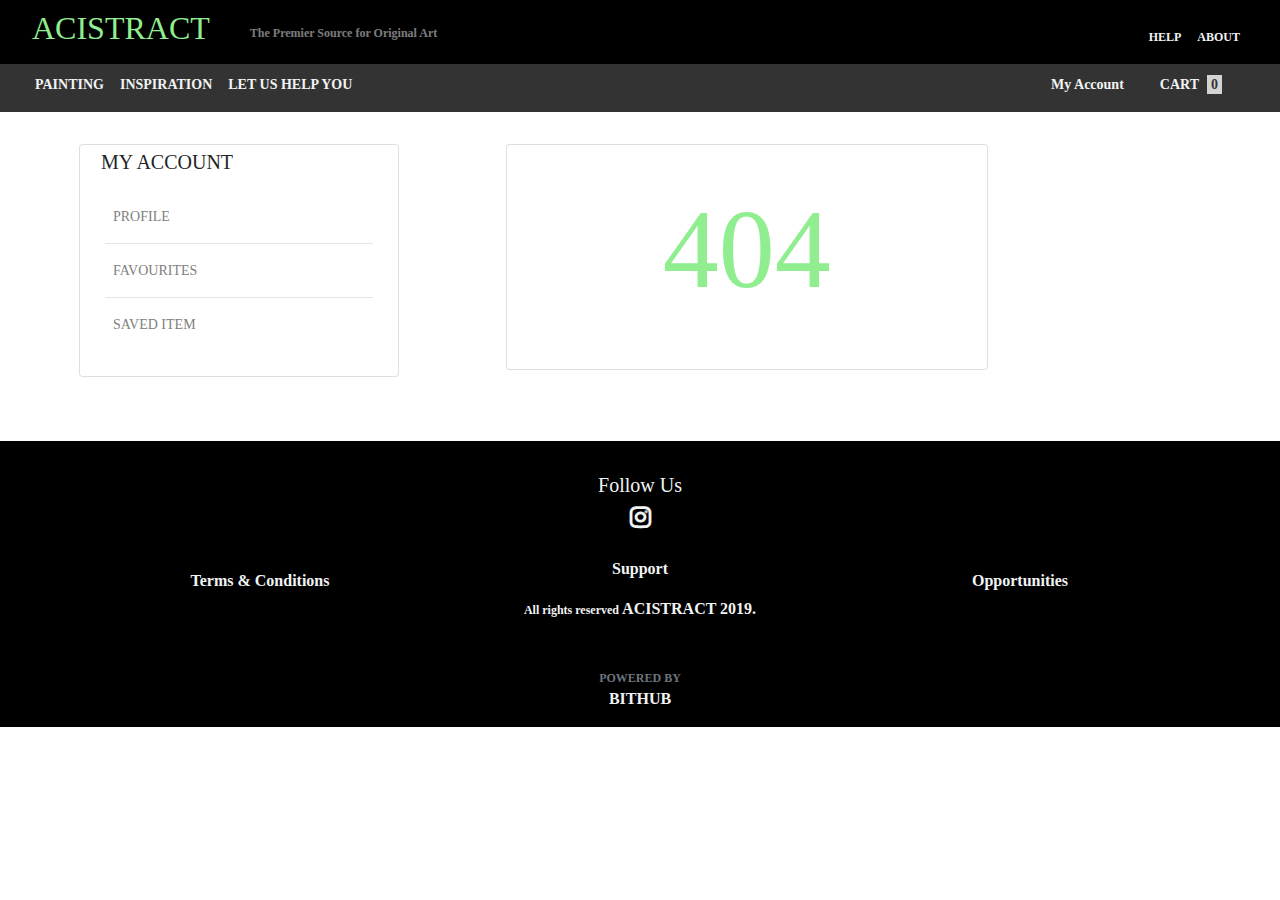
<file: blackPage.html>
<!DOCTYPE html>
<html lang="en">
<head>
    <meta charset="UTF-8">
    <meta name="viewport" content="width=device-width, initial-scale=1.0">
    <meta http-equiv="X-UA-Compatible" content="ie=edge">
    <title>BlankPg</title>
    <link rel="stylesheet" href="./css/style.css">
    <link rel="stylesheet" href="./css/bootstrap.min.css">
    <link rel="stylesheet" href="./css/font.css">
    <link rel="icon" href="./img/center.png">
    <link rel="stylesheet" href="https://cdn.linearicons.com/free/1.0.0/icon-font.min.css">
    <link rel="stylesheet" href="./slickcss/slick.css">
    <link rel="stylesheet" href="./slickcss/slick-theme.css">
</head>
<header class="fixed-top">
    <nav class="navbar navbar-expand-lg">
        <div class="navbar navbar-brand">
            <h2>ACISTRACT</h2>
        </div>
        <div class="navbar navbar-nav">
            <div class="write-up nav-item">
                <p class="nav-link">The Premier Source for Original Art</p>
            </div>
        </div>
        <div class="right navbar navbar-nav ml-auto"> 
            <div class="nav-item">
                <div class="helpbtn nav-link">
                    <p><a href="#">HELP</a></p>
                </div>
            </div>
            <div class="nav-item">
                <div class="helpbtn nav-link">
                    <p><a href="#">ABOUT</a></p>
                </div>
            </div>
            <!-- <div class="nav-item">
                <div class="inputBtn nav-link">
                    <input type="button" value="SIGN UP">
                </div>
            </div>
            <div class="nav-item">
                <div class="inputBtn nav-link">
                    <input type="button" value="SIGN IN">
                </div>
            </div> -->
        </div>
    </nav>
    <section class="headerUn">
        <div class="d-flex">
            <div class="dropdown">
                <h6><a href="#">PAINTING</a></h6>
                <div class="dropbtn d-flex">
                    <div class="itemOne">
                        <div>
                            <h3>POPULAR MEDIUMS</h3>
                            <hr>
                            <a href="#"><p>Oil</p></a>
                            <a href="#"><p>Acrylic</p></a>
                            <a href="#"><p>Watercolor</p></a>
                        </div>
                    </div>
                    <div class="itemOne">
                        <div>
                            <h3>TOP STYLE</h3>
                            <hr>
                            <a href="#"><p>Abstract</p></a>
                            <a href="#"><p>Realism</p></a>
                            <a href="#"><p>Pastel</p></a>
                        </div>
                    </div>
                </div>
            </div>
            <div>
                <h6><a href="#">INSPIRATION</a></h6>
                <div>
                    <!-- <div>
                        <a href="#"><p>WallS</p></a>
                    </div> -->
                </div>
            </div>
            <div class="dropdown">
                <h6><a href="#">LET US HELP YOU</a></h6>
                <div class="dropbtn d-flex" id="drop">
                    <div class="itemOne">
                        <a href="#"><p>Art Advisory</p></a>
                        <a href="#"><p>Commissions</p></a>
                        <a href="#"><p>For Artists</p></a>
                    </div>
                    <div class="itemOne ml-5">
                        <a href="#"><p>For the Trade</p></a>
                        <a href="#"><p>Email SignUp</p></a>
                        <a href="#"><p>Contact Us</p></a>
                    </div>
                </div>
            </div>
            <div class="one d-flex ml-auto mr-5">
                <div class="accnt">
                    <p><a href="#" id="title">My Account</a></p>
                    <div class="bodyContent">
                        <p><a href="#" id="items">My Profile</a></p>
                        <p><a href="#" id="items">Favourite Works</a></p>
                        <p><a href="#" id="items">Saved Items</a></p>
                    </div>
                </div>
                <div>
                    <a href="#">
                        <p><i class="lnr lnr-cart mr-1"></i>CART</p>
                    </a>
                </div>
                <div class="ml-2">
                    <span>0</span>
                </div>
            </div>
        </div>
    </section>
    <section>
    
    </section>
</header>
<body>
<div>
    <!-- hi -->

    <div class="container-fluid">
        <div class="row">
            <div class="col-md-4">
                <div class="card" id="bodyCard">
                    <div class="#">
                        <h5 class="card-title">MY ACCOUNT</h5>
                    </div>
                    <div class="card-body">
                        <p id="text"><a href="#" class="link">PROFILE</a></p>
                        <hr>
                        <p id="text"><a href="#" class="link">FAVOURITES</a></p>
                        <hr>
                        <p id="text"><a href="#" class="link">SAVED ITEM</a></p>
                    </div>
                </div>
            </div>
            <div class="col-md-6">
                <div class="card">
                    <div class="card-body" id="error">
                        <p>404</p>
                    </div>
                </div>
            </div>
        </div>
    </div>
</div>
   <footer>
    <div class="container">
        <div class="row">
            <div class="col-sm col-md-4">
                <p class="footP"><a href="#">Terms & Conditions</a></p>
            </div>
            <div class="col-sm col-md-4">
                <div>
                    <h5>Follow Us</h5>
                   <a href="#"> <i class="fab fa-instagram"></i></a>
                   <p class="foot mt-4"><a href="#">Support</a></p>
                </div>
                <div class="mt-3 mb-5">
                    <p><span style="font-size: 12px;">All rights reserved</span> ACISTRACT 2019.</p>
                </div>
                <div class="bit">                
                        <p class="mb-0 text-muted" style="font-size: 12px">POWERED BY</p>
                         <p>BITHUB</p>                   
                </div>
            </div>
            <div class="col-sm col-md-4">
                <p class="footP"><a href="#">Opportunities</a></p>
            </div>
        </div>
    </div>
</footer>
     <script src="https://code.jquery.com/jquery-3.3.1.slim.min.js" integrity="sha384-q8i/X+965DzO0rT7abK41JStQIAqVgRVzpbzo5smXKp4YfRvH+8abtTE1Pi6jizo" crossorigin="anonymous"></script>
<script src="https://cdnjs.cloudflare.com/ajax/libs/popper.js/1.14.7/umd/popper.min.js" integrity="sha384-UO2eT0CpHqdSJQ6hJty5KVphtPhzWj9WO1clHTMGa3JDZwrnQq4sF86dIHNDz0W1" crossorigin="anonymous"></script>
<script src="https://stackpath.bootstrapcdn.com/bootstrap/4.3.1/js/bootstrap.min.js" integrity="sha384-JjSmVgyd0p3pXB1rRibZUAYoIIy6OrQ6VrjIEaFf/nJGzIxFDsf4x0xIM+B07jRM" crossorigin="anonymous"></script>
   <script src="./slickjs/slick.js"></script>
   <script src="./slickjs/slick.min.js"></script>
    <!-- <script src="./js/app.js"></script> -->
    <!-- <script src="./js/blank.js"></script> -->
    <script src="./js/appJS.js"></script>
</body>

</html>
</file>
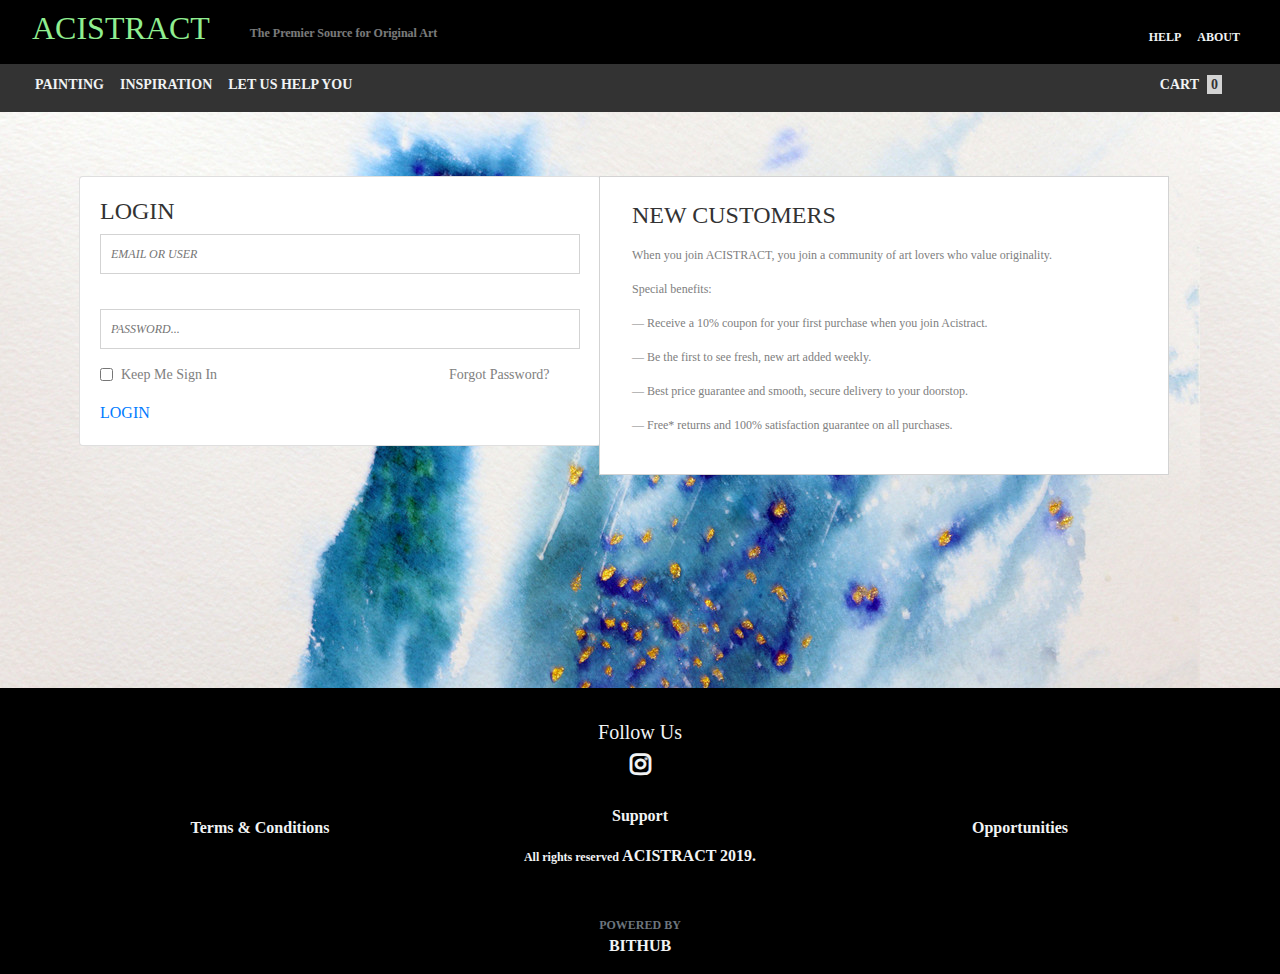
<file: login.html>
<!DOCTYPE html>
<html lang="en">
<head>
    <meta charset="UTF-8">
    <meta name="viewport" content="width=device-width, initial-scale=1.0">
    <meta http-equiv="X-UA-Compatible" content="ie=edge">
    <title>Feat</title>
    <link rel="stylesheet" href="./css/style.css">
    <link rel="stylesheet" href="./css/bootstrap.min.css">
    <link rel="stylesheet" href="./css/font.css">
    <link rel="icon" href="./img/center.png">
    <link rel="stylesheet" href="https://cdn.linearicons.com/free/1.0.0/icon-font.min.css">
    <link rel="stylesheet" href="./slickcss/slick.css">
    <link rel="stylesheet" href="./slickcss/slick-theme.css">
</head>
<header class="fixed-top">
    <nav class="navbar navbar-expand-lg">
        <div class="navbar navbar-brand">
            <h2>ACISTRACT</h2>
        </div>
        <div class="navbar navbar-nav">
            <div class="write-up nav-item">
                <p class="nav-link">The Premier Source for Original Art</p>
            </div>
        </div>
        <div class="right navbar navbar-nav ml-auto"> 
            <div class="nav-item">
                <div class="helpbtn nav-link">
                    <p><a href="#">HELP</a></p>
                </div>
            </div>
            <div class="nav-item">
                <div class="helpbtn nav-link">
                    <p><a href="#">ABOUT</a></p>
                </div>
            </div>
            <!-- <div class="nav-item">
                <div class="inputBtn nav-link">
                    <input type="button" value="SIGN UP">
                </div>
            </div>
            <div class="nav-item">
                <div class="inputBtn nav-link">
                    <input type="button" value="SIGN IN">
                </div>
            </div> -->
        </div>
    </nav>
    <section class="headerUn">
        <div class="d-flex">
            <div class="dropdown">
                <h6><a href="#">PAINTING</a></h6>
                <div class="dropbtn d-flex">
                    <div class="itemOne">
                        <div>
                            <h3>POPULAR MEDIUMS</h3>
                            <hr>
                            <a href="#"><p>Oil</p></a>
                            <a href="#"><p>Acrylic</p></a>
                            <a href="#"><p>Watercolor</p></a>
                        </div>
                    </div>
                    <div class="itemOne">
                        <div>
                            <h3>TOP STYLE</h3>
                            <hr>
                            <a href="#"><p>Abstract</p></a>
                            <a href="#"><p>Realism</p></a>
                            <a href="#"><p>Pastel</p></a>
                        </div>
                    </div>
                </div>
            </div>
            <div>
                <h6><a href="#">INSPIRATION</a></h6>
                <div>
                    <!-- <div>
                        <a href="#"><p>WallS</p></a>
                    </div> -->
                </div>
            </div>
            <div class="dropdown">
                <h6><a href="#">LET US HELP YOU</a></h6>
                <div class="dropbtn d-flex" id="drop">
                    <div class="itemOne">
                        <a href="#"><p>Art Advisory</p></a>
                        <a href="#"><p>Commissions</p></a>
                        <a href="#"><p>For Artists</p></a>
                    </div>
                    <div class="itemOne ml-5">
                        <a href="#"><p>For the Trade</p></a>
                        <a href="#"><p>Email SignUp</p></a>
                        <a href="#"><p>Contact Us</p></a>
                    </div>
                </div>
            </div>
            <div class="one d-flex ml-auto mr-5">
                <div>
                    <a href="#">
                        <p><i class="lnr lnr-cart mr-1"></i>CART</p>
                    </a>
                </div>
                <div class="ml-2">
                    <span>0</span>
                </div>
            </div>
        </div>
    </section>
    <section>
    
    </section>
</header>
<body>
<div>
    <div class="container-fluid" id="main">
        <div class="row">
            <div class="col-sm">
                <div class="card">
                    <div class="card-body" id="loginPw">
                        <div>
                            <h2>LOGIN</h2>
                            <input type="text" name="" id="" placeholder="EMAIL OR USER"><br>
                            <input type="password" name="" id="" placeholder="PASSWORD...">
                            <div class="d-flex" id="sectionCheck">
                                <div class="d-flex" id="#">
                                    <div>
                                        <input type="checkbox" name="" id="">
                                    </div>
                                    <div>
                                        <p><a href="#">Keep me sign in</a></p>
                                    </div>
                                </div>
                                <div class="forgetPw">
                                    <p><a href="#">forgot password?</a></p>
                                </div>
                            </div>
                            <div>
                                <div class="btnSec">
                                    <a href="#" class="btn-add">LOGIN</a>
                                </div>
                            </div>
                        </div>
                    </div>
                </div>
            </div>
            <div class="col-sm">
                <div class="cardSection">
                    <div>
                        <h2>new customers</h2>
                    </div>
                    <div>
                        <p>When you join ACISTRACT, you join a community of art lovers who value originality.</p>
                    </div>
                    <div>
                        <p>Special benefits:</p>
                        <p>— Receive a 10% coupon for your first purchase when you join Acistract.</p>
                        <p>— Be the first to see fresh, new art added weekly.</p>
                        <p>— Best price guarantee and smooth, secure delivery to your doorstop.</p>
                        <p></p>
                        <p>— Free* returns and 100% satisfaction guarantee on all purchases.</p>
                    </div>
                </div>
            </div>
        </div>
    </div>
</div>
   <footer>
    <div class="container">
        <div class="row">
            <div class="col-sm col-md-4">
                <p class="footP"><a href="#">Terms & Conditions</a></p>
            </div>
            <div class="col-sm col-md-4">
                <div>
                    <h5>Follow Us</h5>
                   <a href="#"> <i class="fab fa-instagram"></i></a>
                   <p class="foot mt-4"><a href="#">Support</a></p>
                </div>
                <div class="mt-3 mb-5">
                    <p><span style="font-size: 12px;">All rights reserved</span> ACISTRACT 2019.</p>
                </div>
                <div class="bit">                
                        <p class="mb-0 text-muted" style="font-size: 12px">POWERED BY</p>
                         <p>BITHUB</p>                   
                </div>
            </div>
            <div class="col-sm col-md-4">
                <p class="footP"><a href="#">Opportunities</a></p>
            </div>
        </div>
    </div>
</footer>
     <script src="https://code.jquery.com/jquery-3.3.1.slim.min.js" integrity="sha384-q8i/X+965DzO0rT7abK41JStQIAqVgRVzpbzo5smXKp4YfRvH+8abtTE1Pi6jizo" crossorigin="anonymous"></script>
<script src="https://cdnjs.cloudflare.com/ajax/libs/popper.js/1.14.7/umd/popper.min.js" integrity="sha384-UO2eT0CpHqdSJQ6hJty5KVphtPhzWj9WO1clHTMGa3JDZwrnQq4sF86dIHNDz0W1" crossorigin="anonymous"></script>
<script src="https://stackpath.bootstrapcdn.com/bootstrap/4.3.1/js/bootstrap.min.js" integrity="sha384-JjSmVgyd0p3pXB1rRibZUAYoIIy6OrQ6VrjIEaFf/nJGzIxFDsf4x0xIM+B07jRM" crossorigin="anonymous"></script>
   <script src="./slickjs/slick.js"></script>
   <script src="./slickjs/slick.min.js"></script>
    <script src="/js/app.js"></script>
    <script src="/js/appJS.js"></script>
</body>

</html>
</file>
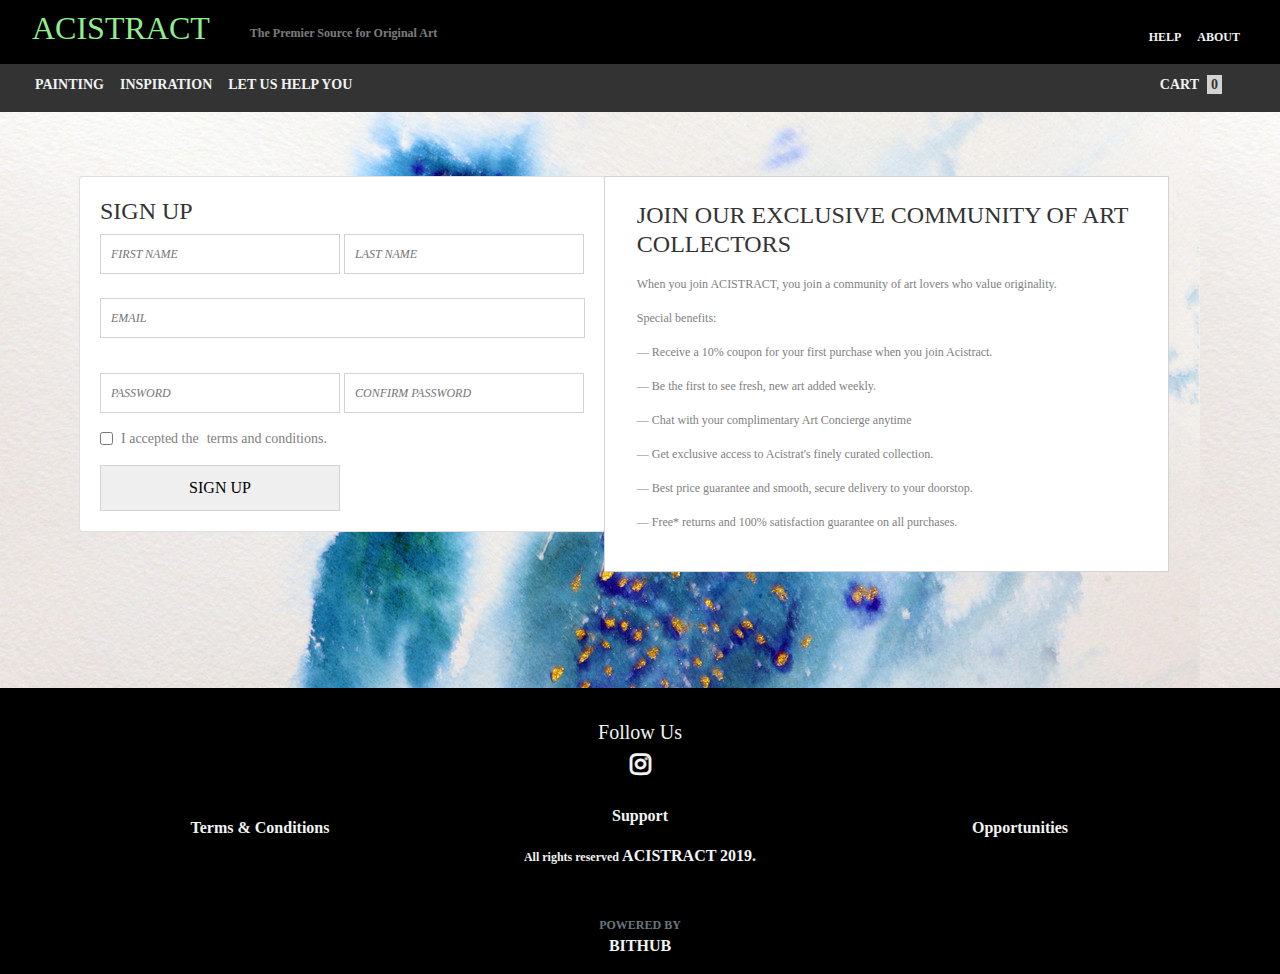
<file: signUp.html>
<!DOCTYPE html>
<html lang="en">
<head>
    <meta charset="UTF-8">
    <meta name="viewport" content="width=device-width, initial-scale=1.0">
    <meta http-equiv="X-UA-Compatible" content="ie=edge">
    <title>Feat</title>
    <link rel="stylesheet" href="./css/style.css">
    <link rel="stylesheet" href="./css/bootstrap.min.css">
    <link rel="stylesheet" href="./css/font.css">
    <link rel="icon" href="./img/center.png">
    <link rel="stylesheet" href="https://cdn.linearicons.com/free/1.0.0/icon-font.min.css">
    <link rel="stylesheet" href="./slickcss/slick.css">
    <link rel="stylesheet" href="./slickcss/slick-theme.css">
</head>
<header class="fixed-top">
    <nav class="navbar navbar-expand-lg">
        <div class="navbar navbar-brand">
            <h2>ACISTRACT</h2>
        </div>
        <div class="navbar navbar-nav">
            <div class="write-up nav-item">
                <p class="nav-link">The Premier Source for Original Art</p>
            </div>
        </div>
        <div class="right navbar navbar-nav ml-auto"> 
            <div class="nav-item">
                <div class="helpbtn nav-link">
                    <p><a href="#">HELP</a></p>
                </div>
            </div>
            <div class="nav-item">
                <div class="helpbtn nav-link">
                    <p><a href="#">ABOUT</a></p>
                </div>
            </div>
            <!-- <div class="nav-item">
                <div class="inputBtn nav-link">
                    <input type="button" value="SIGN UP">
                </div>
            </div>
            <div class="nav-item">
                <div class="inputBtn nav-link">
                    <input type="button" value="SIGN IN">
                </div>
            </div> -->
        </div>
    </nav>
    <section class="headerUn">
        <div class="d-flex">
            <div class="dropdown">
                <h6><a href="#">PAINTING</a></h6>
                <div class="dropbtn d-flex">
                    <div class="itemOne">
                        <div>
                            <h3>POPULAR MEDIUMS</h3>
                            <hr>
                            <a href="#"><p>Oil</p></a>
                            <a href="#"><p>Acrylic</p></a>
                            <a href="#"><p>Watercolor</p></a>
                        </div>
                    </div>
                    <div class="itemOne">
                        <div>
                            <h3>TOP STYLE</h3>
                            <hr>
                            <a href="#"><p>Abstract</p></a>
                            <a href="#"><p>Realism</p></a>
                            <a href="#"><p>Pastel</p></a>
                        </div>
                    </div>
                </div>
            </div>
            <div>
                <h6><a href="#">INSPIRATION</a></h6>
                <div>
                    <!-- <div>
                        <a href="#"><p>WallS</p></a>
                    </div> -->
                </div>
            </div>
            <div class="dropdown">
                <h6><a href="#">LET US HELP YOU</a></h6>
                <div class="dropbtn d-flex" id="drop">
                    <div class="itemOne">
                        <a href="#"><p>Art Advisory</p></a>
                        <a href="#"><p>Commissions</p></a>
                        <a href="#"><p>For Artists</p></a>
                    </div>
                    <div class="itemOne ml-5">
                        <a href="#"><p>For the Trade</p></a>
                        <a href="#"><p>Email SignUp</p></a>
                        <a href="#"><p>Contact Us</p></a>
                    </div>
                </div>
            </div>
            <div class="one d-flex ml-auto mr-5">
                <div>
                    <a href="#">
                        <p><i class="lnr lnr-cart mr-1"></i>CART</p>
                    </a>
                </div>
                <div class="ml-2">
                    <span>0</span>
                </div>
            </div>
        </div>
    </section>
    <section>
    
    </section>
</header>
<body>
<div>
    <div class="container-fluid" id="main">
        <div class="row">
            <div class="col-sm">
                <div class="card" id="cardSectionTwo">
                    <div class="card-body">
                        <div>
                            <h2>SIGN UP</h2>
                            <input type="text" name="" id="" placeholder="FIRST NAME">
                            <input type="text" name="" id="" placeholder="LAST NAME">
                            <input type="email" name="" id="" placeholder="EMAIL">
                            <input type="password" name="" id="" required="" placeholder="PASSWORD">
                            <input type="password" name="" id="" placeholder="CONFIRM PASSWORD">
                            <div class="d-flex" id="sectionCheck">
                                <div class="d-flex" id="#">
                                    <div>
                                        <input type="checkbox" name="" id="">
                                    </div>
                                    <div>
                                        <p><a href="#">I accepted the<span><a href="#">terms and conditions.</a></span></a></p>
                                    </div>
                                </div>
                                <!-- <div class="forgetPw">
                                    <p><a href="#">forgot password?</a></p>
                                </div> -->
                            </div>
                            <div>
                                <div>
                                    <a href="#"><button type="submit">SIGN UP</button></a>
                                </div>
                            </div>
                        </div>
                    </div>
                </div>
            </div>
            <div class="col-sm">
                <div class="cardSection">
                    <div>
                        <h2>JOIN OUR EXCLUSIVE COMMUNITY OF ART COLLECTORS</h2>
                    </div>
                    <div>
                        <p>When you join ACISTRACT, you join a community of art lovers who value originality.</p>
                    </div>
                    <div>
                        <p>Special benefits:</p>
                        <p>— Receive a 10% coupon for your first purchase when you join Acistract.</p>
                        <p>— Be the first to see fresh, new art added weekly.</p>
                        <p>— Chat with your complimentary Art Concierge anytime</p>
                       <p>— Get exclusive access to Acistrat's finely curated collection.</p>
                        <p>— Best price guarantee and smooth, secure delivery to your doorstop.</p>
                        <p></p>
                        <p>— Free* returns and 100% satisfaction guarantee on all purchases.</p>
                    </div>
                </div>
            </div>
        </div>
    </div>
</div>
   <footer>
    <div class="container">
        <div class="row">
            <div class="col-sm col-md-4">
                <p class="footP"><a href="#">Terms & Conditions</a></p>
            </div>
            <div class="col-sm col-md-4">
                <div>
                    <h5>Follow Us</h5>
                   <a href="#"> <i class="fab fa-instagram"></i></a>
                   <p class="foot mt-4"><a href="#">Support</a></p>
                </div>
                <div class="mt-3 mb-5">
                    <p><span style="font-size: 12px;">All rights reserved</span> ACISTRACT 2019.</p>
                </div>
                <div class="bit">                
                        <p class="mb-0 text-muted" style="font-size: 12px">POWERED BY</p>
                         <p>BITHUB</p>                   
                </div>
            </div>
            <div class="col-sm col-md-4">
                <p class="footP"><a href="#">Opportunities</a></p>
            </div>
        </div>
    </div>
</footer>
     <script src="https://code.jquery.com/jquery-3.3.1.slim.min.js" integrity="sha384-q8i/X+965DzO0rT7abK41JStQIAqVgRVzpbzo5smXKp4YfRvH+8abtTE1Pi6jizo" crossorigin="anonymous"></script>
<script src="https://cdnjs.cloudflare.com/ajax/libs/popper.js/1.14.7/umd/popper.min.js" integrity="sha384-UO2eT0CpHqdSJQ6hJty5KVphtPhzWj9WO1clHTMGa3JDZwrnQq4sF86dIHNDz0W1" crossorigin="anonymous"></script>
<script src="https://stackpath.bootstrapcdn.com/bootstrap/4.3.1/js/bootstrap.min.js" integrity="sha384-JjSmVgyd0p3pXB1rRibZUAYoIIy6OrQ6VrjIEaFf/nJGzIxFDsf4x0xIM+B07jRM" crossorigin="anonymous"></script>
   <script src="./slickjs/slick.js"></script>
   <script src="./slickjs/slick.min.js"></script>
    <script src="/js/app.js"></script>
</body>

</html>
</file>
<file: css/style.css>
*{
    margin: 0;
    padding: 0;
    /* background-color: #f1f3f4; */
   /* font-family: 'Poppins', sans-serif; */
   font-family: 'Yeon Sung', cursive;
}
 nav, .navbar, h2, .nav-item, .nav-link {
    background: black;
    color: #f1f3f4;
    padding: 0;
    margin: 0;
    font-weight: bold;
    font-size: 12px;
    /* height: 5rem */
}
.nav-link{
    height: 2rem;
    position: relative;
}
nav{
    height: 4rem;
}
.navbar-brand h2{
    color: lightgreen;
    position: relative;
    top: 0;
}
.write-up p{
    opacity: 0.5;
}
.helpbtn p a{
    text-decoration: none;
    color: #f1f3f4;
}
.helpbtn p{
    background-color: inherit;
    position: relative;
    top: 7px;
    /* font-size: 14px */
    /* right: 6rem; */
}
.helpbtn p:hover{
    border-bottom: 2px solid #f1f3f4;
}
.inputBtn input[type=button], input[value]{
    background-color: inherit;
    color: #f1f3f4;
    padding: 5px 10px 5px 10px;
    border: 2px solid #f1f3f4;
    text-transform: capitalize;
}
.inputBtn input[type=button]:hover{
    border: 2px solid rgb(170, 83, 83);
}
.headerSlide {
    padding-top: 4rem;
    height: 40rem;
    margin-bottom: 0;
    /* padding: 3rem 3rem */
}
.headerSlide h1 span{
    font-size: 5rem
}

/* ====img header */
.headerSlide img{   
    width: 30rem;
    height: 30rem;
    object-fit: cover;
}

.sectionSlide p{
    text-transform: uppercase;
    font-weight: bold;
    position: relative;
    top: 22rem;
    right: 1.5rem;
    text-align: right;
    margin-bottom: 0;
    width: 20rem
}
#headerPhase{
    width: 55rem;
    position: relative;
    right: 4rem
    /* left: 2rem */
}
/* #headerSlide .text p{
    width: 40rem
} */
div .sort{
    width: 30rem;
    /* margin-right: 10rem */
    position: relative;
    left: 3rem
}

.headerSlide h1{
    background: inherit;
    color: black;
    font-size: 3rem;
    /* width: 30rem; */
    /* margin-right: 15rem */
}
.right{
    position: relative;
    bottom: 3px;
}
.headerUn h6 a{
    font-size: 14px;
    margin-right: 1rem;
    font-weight: bold;
     color: #f1f3f4;
     text-decoration: none;
}
.headerUn h6 a:hover{
     border-bottom: 2px solid #f1f3f4;
     padding-bottom: 5px;
}
.headerUn{
    padding: 10px 10px 1px 35px;
    background-color: #333;
    /* position: absolute; */
    left: 10px;
    font-size: 14px;
    font-weight: bold;    
}
.headerUn .one a{
    text-decoration: none;
    color: #f1f3f4
}
.headerUn .one span{
    color: #333;
    background-color: lightgrey;
    padding: 2px 4px 2px 4px;
}

/*  */
.dropdown {
    position: relative;
    display: inline-block;
}
.dropbtn{
    position: absolute;
    /* display: none; */
    visibility: collapse;
    background-color: #f1f3f4;
    width: 40rem;
    box-shadow: 0 1px 3px 1px lightgrey;
    z-index: 1;
}
.dropbtn .itemOne {
    padding: 12px 16px;
    text-decoration: none;
    color: #333;
}
.dropbtn .itemOne a{
    text-decoration: none;
    color: #333;
    position: relative;
    left: 1rem;
}
.dropbtn .itemOne a p:hover{
    border-bottom: 2px solid #333;
    width: 3rem;
}
.dropdown:hover .dropbtn{
    visibility: inherit;
}
#drop {
    width: 20rem;
}
#drop .itemOne a p:hover{
    width: 6rem;
}

/* ========= */
.sectPart{
    background-color: #f1f3f4;
    padding: 3rem 4rem;
    height: 45rem;
    margin-bottom: 2rem
    /* padding-top: 10rem; */
}
.sectPart p{
    font-weight: bold;
    text-align: center;
    font-size: 19px;
}

#partImg p{
    position: relative;
    bottom: 10rem;
    font-size: 3rem;
    color: #e7eaeb
}
#FirstChildPart{
    position: relative;
    right: 6rem
}
#imgPart{
    /* margin-bottom:0 */
    position: relative;
    bottom: 16px
}
#partImg img{
    width: 30rem;
    box-shadow: 0 2px 5px 2px lightgrey;
}
#imgPart img{
    width: 18rem;
    position: relative;
    bottom: 3rem;
    height: 10rem
}
#imgPart .nthP{
    color: #333;
}
.sectPart .nth p{
    text-align: left;
    margin-left: 1rem
}
.featPart .nth h5{
    text-align: left;
    margin-left: 8.2rem;
    font-weight: bold;
}
.featPart img{
    margin: 0 10px;
    width: 16rem;
    box-shadow: 0 2px 5px 2px lightgrey;
}
.featPart p{
    font-size: 14px;
    font-weight: lighter;
    opacity: 0.7;
    /* margin-top: 1rem */
}

footer{
    background-color: black;
    color: #f1f3f4;
    text-align: center;
    padding-top: 2rem;
    font-weight: bold;
    /* margin-top: 2rem */
}
footer i{
    font-size: 1.5rem;
}
footer a, footer p.footP a, footer a i, footer p.foot a{
    text-decoration: none;
    color: #f1f3f4
}
footer a:hover, footer p.footP a:hover, footer a i:hover, footer p.foot a:hover{
    color: grey
}
.footP a{
    position: relative;
    top: 6rem;
    /* text-decoration: none; */
}




/* FEAT */
.featPart{
    /* position: relative; */
    /* margin-top: 1rem; */
    margin-bottom: 5rem;
}
.featPart2{
    margin-top: 5rem;
    margin-bottom: 5rem;
}
.featPart2 h5{
    margin-left: 6.7rem;
    font-size: 2rem;
    margin-bottom: 15px;
    text-transform: uppercase;
}
.featPart h5, {
    /* font-weight: bold; */
    margin-left: 4.6rem;
    font-size: 2rem;
    margin-bottom: 15px;
    text-transform: uppercase;
}
#feat img{
    width: 30rem;
    position: relative;
    left: 3rem;
    box-shadow: 0 1px 5px 1px lightgrey;
    object-fit: cover;
}
#side p{
    font-size: 1.4rem;
    text-transform: capitalize;
    /* width: 10rem */
}
#side hr{
    position: relative;
    bottom: 10px;
}
#side{
    /* width: 40rem */
    left: 2rem;
    position: relative;
    bottom: 1.5rem
}
#side .size{
    position: relative;
    bottom: 10px;
}
#side a{
    text-decoration: none;
    color: inherit;
}
#side a:hover{
    color: black;
}
#side #btn{
    position: relative;
    /* bottom: 16px; */
}
#side #btn .btnBorder{
    border: 2px solid lightgrey;
    padding: 15px 8px 2px 8px;
}
#side #btn p{
    font-size: 15px;
}
#side #btn .heart{
    color: red;
    margin-right: 3px;
    transition: 100ms ease-in;
}
#side #btn .heart:hover{
    position: relative;
    bottom: 2px;
}
#side #btn .cart{
    color: turquoise;
    margin-right: 3px;
    transition: 100ms ease-in-out;
}
#side #btn .cart:hover{
    position: relative;
    bottom: 2px;
}
#feat .icon div i{
    margin-right: 2rem;
}
#feat .icon{
    position: relative;
    left: 4rem;
    top: 2rem;   
    transition: 100ms ease-in-out; 
    font-size: 1.5rem;
}
#feat .icon .fb:hover{
    position: relative;
    bottom: 2px;
    color: rgb(52, 52, 240);
}
#feat .icon .pint:hover{
    position: relative;
    bottom: 2px;
    color: red;
}
#feat .icon .twit:hover{
    position: relative;
    bottom: 2px;
    color: skyblue;
}
#feat .icon .envelope:hover{
    position: relative;
    bottom: 2px;
    /* color: blue; */
}
#insideAbout{
    /* position: absolute; */
    margin-left: 5rem
}
#aboutSection{
    background-color: #f2f2f2;
    position: relative;
    top: 4rem;
    /* left: 5rem */
}
#aboutSection i{
    font-size: 7rem
}
#aboutSection h4{
    text-transform: capitalize;
}
#aboutSection p{
    line-height: 1.5rem;
    /* padding: 15px 5px 15px 5px */
}
#aboutSection .edit{
    padding: 25px 5px 25px 5px;
    width: 60rem;
    margin-left: 2rem;
}

/*  */
#slideImg{
    padding: 0;
    margin: 1rem 1rem 1rem 1rem;
    width: 10rem;
}
#cardsImg{
    margin-top: 3rem;
    background-color: #f1f3f4;
    padding: 1rem 1rem;
    width: 30rem;
    position: relative;
    right: 2rem
}
#cardsImg h5{
    width: 26rem;
    font-size: 1.2rem;
    position: relative;
    right: 1.2rem;
    cursor: text;
}
#cardsImg img{
    width: 10rem;
    transition: 700ms ease-in-out;
    /* cursor: pointer; */
    /* margin-right: 5rem */
}
#cardsImg img:hover{
    transform: scale(1.02)
}
#cardsImg p{
    font-size: 12px;
    width: 10rem;
    position: relative;
    left: 3.5rem;
    text-transform: uppercase;
    margin-bottom: 0;
}
#cardsImg span{
    position: relative;
    left: 3.5rem;
    font-weight: bold;
}

.moreLikes h5, .moreLikes2 h5{
    text-transform: capitalize;
    /* position: relative; */
    /* left: 3rem; */
    margin-left: 2rem;
}

/*  */
#likes{
    width: 75rem;
    position: relative;
    left: 2rem
}
#likes img{
    width: 12rem
}
#likes img:hover{
    transform: scale(1.02);
}
#likes p a{
    text-decoration: none;
    color: #333;
}
#likes p{
    text-transform: uppercase;
    position: relative;
    /* left: 10rem; */
    /* right: 10rem; */
    margin-bottom: 0;
    font-size: 12px;
}
#likes span{
    font-weight: bold;
    position: relative;
    /* left: 0px; */
}
.moreLikes h5, .moreLikes2 h5{
    font-size: 1.5rem;
    margin-bottom: 1rem;
}
.moreLikes{
    margin: 10rem 0 2rem 0;
}

#left{
    position: relative;
    left: 3rem
}




/* partTwo */
body{
    padding-top:  5rem;
}
.card{
    margin: 4rem 4rem;
}
.card input[type=text], input[type=password]{
    padding: 10px 10px;
    width: 30rem;
    border: 1px solid lightgrey;
}
.card input[type=password]{
    margin-top: 35px
}
.card p a{
    text-decoration: none;
    color: gray;
    margin-left: 8px
}
.card p{
    text-transform: capitalize;
    font-size: 14px;
}
.card .forgetPw{
    position: relative;
    left: 14rem
}
#sectionCheck{
    margin-top: 15px
}
.card button{
    padding: 10px 10px;
    border: 1px solid lightgrey;
    width: 15rem;
}
.card input[placeholder]{
    font-style: italic;
    font-size: 12px
}
.card input[placeholder]:focus{
    /* font-style: inherit; */
    font-size: 14px;
    color: grey;
    background-color: #f1f3f4
}
.card h2{
    background: inherit;
    color: #333;
    font-size: 1.5rem;
    /* font-weight: bold; */
    /* margin-botom: 2rem */
}
.cardSection h2{
    background: inherit;
    font-size: 1.5rem;
    color: #333;
    text-transform: uppercase;
    margin-bottom: 1rem;
}
.cardSection{
    position: relative;
    top: 4rem;
    right: 6rem;
    background: white;
    padding: 1.5rem 2rem;
    border: 1px solid lightgrey
    /* width: 20rem */
}
.cardSection p{
    /* margin-bottom: 10px */
    color: grey;
    font-size: 12px
    /* font-weight: bold; */
}
#main{
    padding-top: 2rem;
    background-image: url(../img/waterc/crowning\ glory\ peacock\ watercolor\ painting\ by\ nisha\ sehjpal.jpg);
    /* background-position: left; */
    /* background-size: cover; */
    background-blend-mode: luminosity;
    height: 38rem
}
/*  */
#cardSectionTwo input[type=text],input[type=password]{
    width: 15rem
}
#cardSectionTwo input[type=email]{
    width: 30.3rem;
    padding: 10px 10px;
    border: 1px solid lightgrey;
    margin-top: 1.5rem;
}
#cardSectionTwo p{
    text-transform: initial;
    font-size: 14px;
}
#respond{
    padding-top: 2rem;
    text-align: center;
    height: 25rem
}
#respond h3{
    text-transform: capitalize;
    /* text-align: center; */
    font-size: 2.5rem;
}
.secRe{
    position: relative;
    left: 10rem;
    text-align: left;
    width: 20rem;
    top: 2rem
}
.secRe p{
    width: 20rem;
    text-align: justify;
    font-size: 14px;
    color: grey;
    line-height: 2;
}
.respondSec{
    margin-right: 3rem;
}
.respondSec h5{
    font-size: 1.3rem
}
.respondSec i{
    font-size: 1.9rem;
    position: relative;
    right: 5px;
    top: 5px
}
#word{
    margin-right: 5rem;
    padding-left: 5rem;
    /* width: 50rem */
}
#wordSec{
    /* padding-left: 25rem; */
    /* width: 80rem; */
    background-color: #f1f3f4;
    padding: 5rem 5rem 5rem 8rem;
    margin-top: 1rem
}

#wordSec i{
    font-size: 2rem;
    position: relative;
    right: 1rem
}
#wordSec h4{
    text-align: center;
    font-size: 2.5rem;
    margin-bottom: 2rem
}
#wordSec span{
    font-style: italic;
    opacity: 0.5;
    font-weight: bold;
}
#wordSec p{
    width: 25rem;
    text-align: justify;
    line-height: 2;
    font-style: italic;
    font-size: 14px
}
#lastSec{
    padding-right: 7rem
}
#loginPw input[type=password]{
    width: 30rem
}

#sunset{
    /* padding-left: 5rem */
    /* padding: 4rem 0 4rem 0; */
    /* background-color: #333; */
    background-image: url(../img/signs/257416.jpg);
    background-attachment: fixed;
    margin-bottom: 3rem;
    /* width: 50rem; */
}
.set{
    margin: 0 2rem 0 2rem;
}
.imgSet img{
    width: 20rem;
    height: 20rem;
    object-fit: cover;
    display: block;
    transition: 700ms ease;
}
#sunset .imgSet{
    /* margin-right: 10rem; */
    position: relative;
    left: 10rem;
      padding: 2rem 0 1rem 0;
}
/* .imgSet{
    width: 20rem;
    height: 20rem;
} */
.imgSet .middle {
    color: #f2f2f2;
    text-align: center;
    opacity: 0;
    position: relative;
    bottom: 10rem;
    /* font-size: 1rem; */
    font-weight: bold;
}
.imgSet a img {
    text-decoration: none;
}
.imgSet:hover .middle{
    opacity: 1;
}
.imgSet:hover img{
    opacity: 0.2
}

#bodyCard{
    width: 20rem;
    padding: 5px 5px;
}
#bodyCard h5{
    position: relative;
    left: 1rem;
}
#error p{
    font-size: 7rem;
    text-align: center;
    color: lightgreen;
}
.accnt{
    position: relative;
    display: inline-block;
    right: 2rem;
}
.bodyContent{
    display: none;
    position: absolute;
    width: 10rem;
    padding: 5px 5px;
    z-index: 1; 
    box-shadow: 0 2px 5px 1px grey;
}
.accnt:hover .bodyContent{
    display: block;
    background: #333;
}

/*  */
@media only screen and (max-width: 600px){
   .right div{
       display: none;
   }
   header nav, .navbar, h2, .nav-item, .nav-link{
       font-size: 11px;
   }
}
</file>
